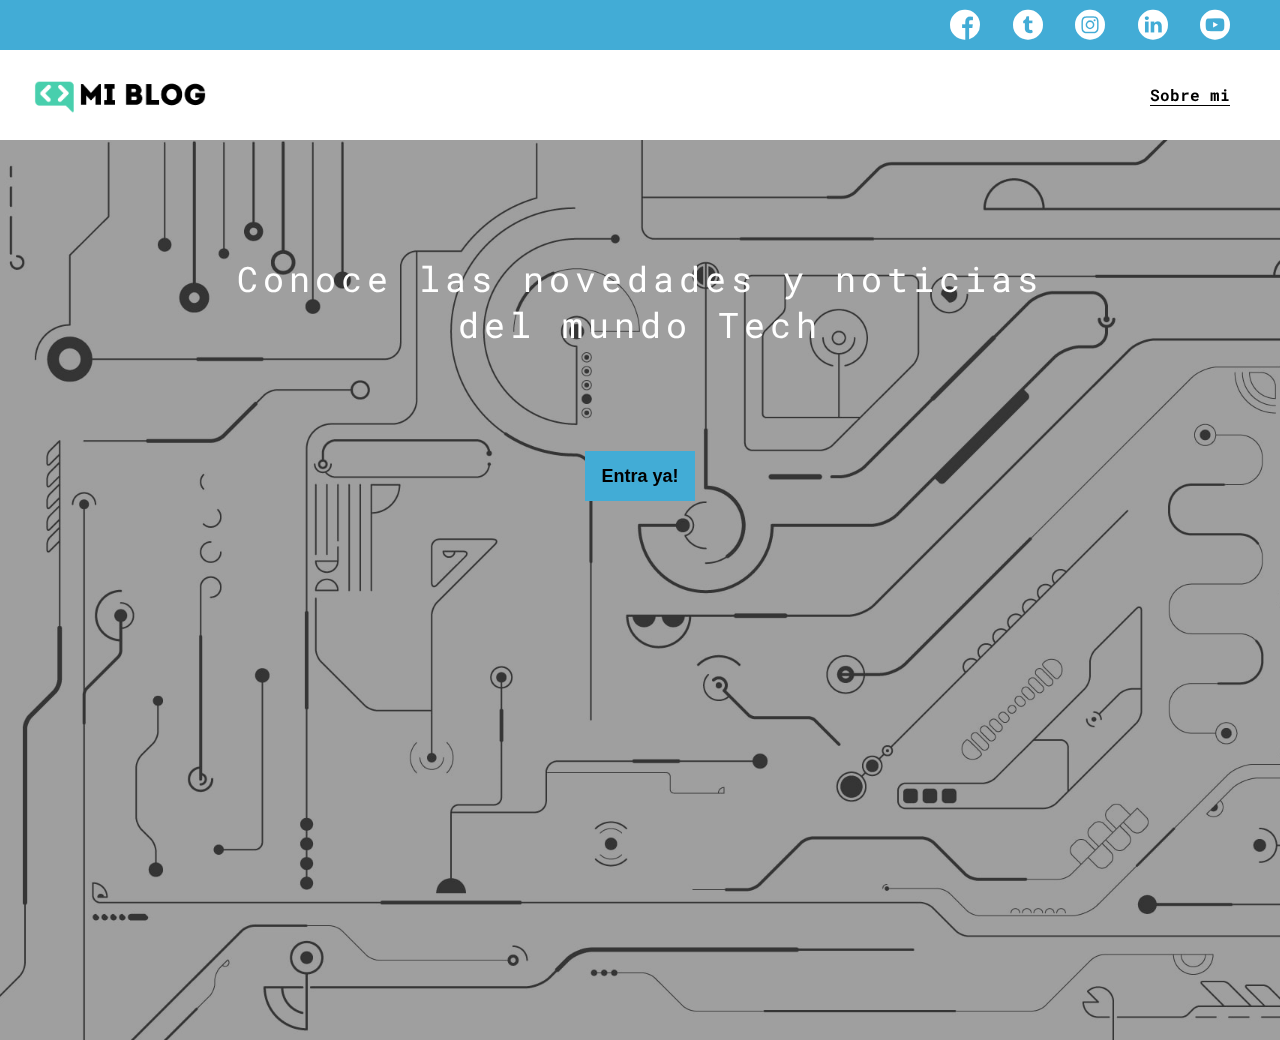
<file: index.html>
<!DOCTYPE html>
<html lang="en">
<head>
    <meta charset="UTF-8">
    <meta http-equiv="X-UA-Compatible" content="IE=edge">
    <meta name="viewport" content="width=device-width, initial-scale=1.0">
    <link rel="stylesheet" href="css/main.css">
    <link rel="stylesheet" href="css/font/flaticon.css">
    <link rel="stylesheet" href="css/media-queries.css">
    <title>Mi Blog</title>
</head>
<body class="home-body">
    <header>
        <section class="header-icons-container">
            <div class="icons">
                <a href=""><span class="flaticon-001-facebook"></span></a>
                <a href=""><span class="flaticon-002-twitter"></span></a>
                <a href=""><span class="flaticon-011-instagram"></span></a>
                <a href=""><span class="flaticon-010-linkedin"></span></a>
                <a href=""><span class="flaticon-008-youtube"></span></a>
            </div>
        </section>
        <nav>
            <section class="nav-logo-container">
                <a href="index.html"><img src="assets/img/Logo-negro.png" alt=""></a>
            </section>
            <section class="profile-link">
                <a href="perfil.html">Sobre mi</a>
            </section>
        </nav>
    </header>

    <main class="home-main">
        
        <section class="main-text">
            <p class="home-main-text">Conoce las novedades y noticias del mundo Tech</p>
            <button class="home-main-button">
                <a href="blogs.html">Entra ya!</a>
            </button>
        </section>
    </main>
</body>
</html>
</file>
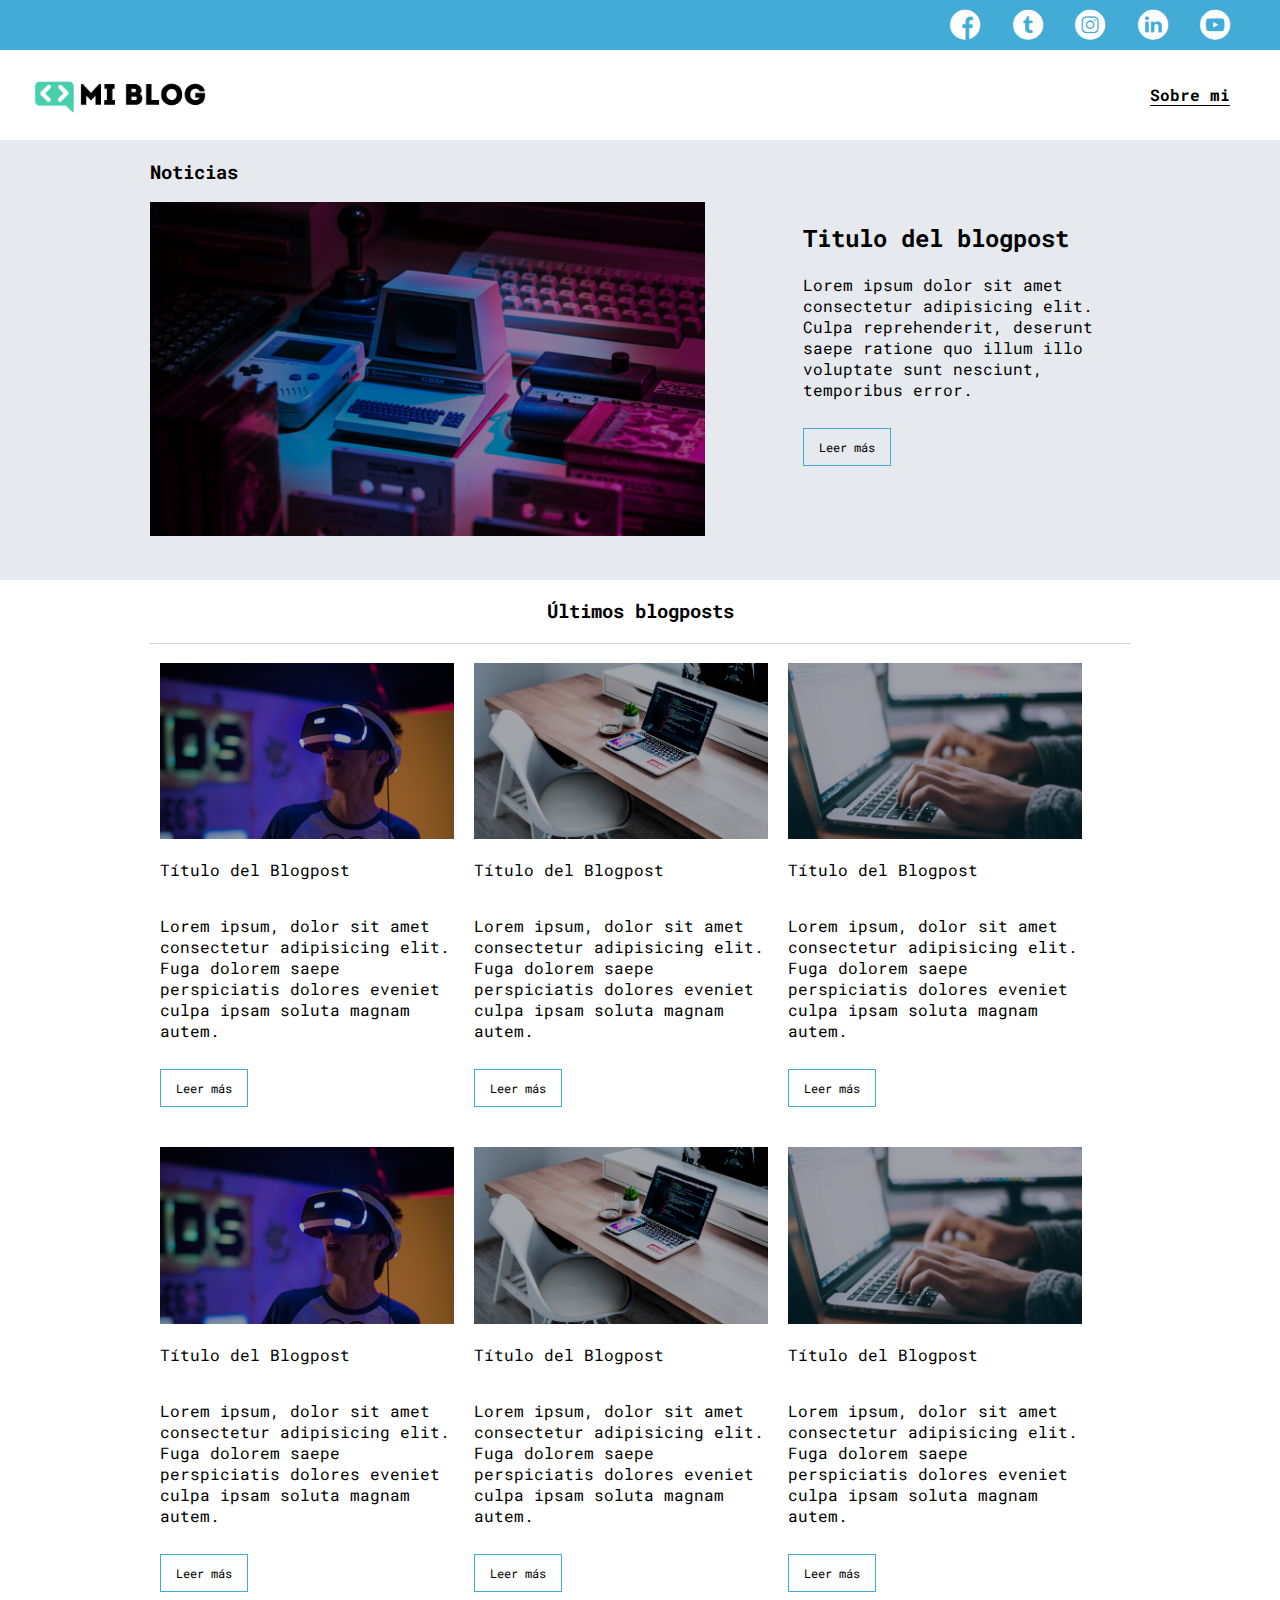
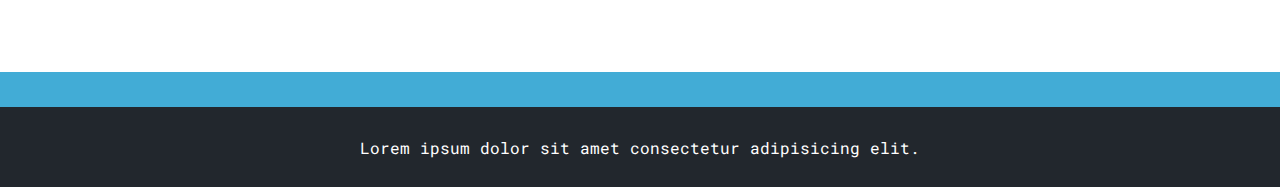
<file: blogs.html>
<!DOCTYPE html>
<html lang="en">
<head>
    <meta charset="UTF-8">
    <meta http-equiv="X-UA-Compatible" content="IE=edge">
    <meta name="viewport" content="width=device-width, initial-scale=1.0">
    <link rel="stylesheet" href="css/main.css">
    <link rel="stylesheet" href="css/font/flaticon.css">
    <link rel="stylesheet" href="css/media-queries.css">
    <title>Blogs</title>
</head>
<body>
    <header>
        <section class="header-icons-container">
            <div class="icons">
                <a href=""><span class="flaticon-001-facebook"></span></a>
                <a href=""><span class="flaticon-002-twitter"></span></a>
                <a href=""><span class="flaticon-011-instagram"></span></a>
                <a href=""><span class="flaticon-010-linkedin"></span></a>
                <a href=""><span class="flaticon-008-youtube"></span></a>
            </div>
        </section>
        <nav>
            <section class="nav-logo-container">
                <a href="index.html"><img src="assets/img/Logo-negro.png" alt=""></a>
            </section>
            <section class="profile-link">
                <a href="perfil.html">Sobre mi</a>
            </section>
        </nav>
    </header>

    <main class="blogs-main ">
        <section class="blogs-news-container">
            <div class="grid-container blogs-main-new">
                <h3>Noticias</h3>
                <div class="blogs-news-img-container">
                    <img src="assets/img/main-news-img.png" alt="">
                </div>
                <div class="blogs-news-info-container">
                    <h2>Titulo del blogpost</h2>
                    <p>Lorem ipsum dolor sit amet consectetur adipisicing elit. Culpa reprehenderit, deserunt saepe ratione quo illum illo voluptate sunt nesciunt, temporibus error.</p>
                    <a href="blog.html" class="blogs-button">Leer más</a>
                </div>
            </div>
            
        </section>
        <section class="blogs-post-container">
            <div class="grid-container">
                <h3>Últimos blogposts</h3>
                <article class="post-container">
                    <img src="assets/img/post-1.png" alt="">
                    <p>Título del Blogpost</p>
                    <p>Lorem ipsum, dolor sit amet consectetur adipisicing elit. Fuga dolorem saepe perspiciatis dolores eveniet culpa ipsam soluta magnam autem.</p>
                    <a href="blog.html" class="blogs-button">Leer más</a>
                </article>

                <article class="post-container">
                    <img src="assets/img/post-2.png" alt="">
                    <p>Título del Blogpost</p>
                    <p>Lorem ipsum, dolor sit amet consectetur adipisicing elit. Fuga dolorem saepe perspiciatis dolores eveniet culpa ipsam soluta magnam autem.</p>
                    <a href="blog.html" class="blogs-button">Leer más</a>
                </article>

                <article class="post-container">
                    <img src="assets/img/post-3.png" alt="">
                    <p>Título del Blogpost</p>
                    <p>Lorem ipsum, dolor sit amet consectetur adipisicing elit. Fuga dolorem saepe perspiciatis dolores eveniet culpa ipsam soluta magnam autem.</p>
                    <a href="blog.html" class="blogs-button">Leer más</a>
                </article>

                <article class="post-container">
                    <img src="assets/img/post-1.png" alt="">
                    <p>Título del Blogpost</p>
                    <p>Lorem ipsum, dolor sit amet consectetur adipisicing elit. Fuga dolorem saepe perspiciatis dolores eveniet culpa ipsam soluta magnam autem.</p>
                    <a href="blog.html" class="blogs-button">Leer más</a>
                </article>

                <article class="post-container">
                    <img src="assets/img/post-2.png" alt="">
                    <p>Título del Blogpost</p>
                    <p>Lorem ipsum, dolor sit amet consectetur adipisicing elit. Fuga dolorem saepe perspiciatis dolores eveniet culpa ipsam soluta magnam autem.</p>
                    <a href="blog.html" class="blogs-button">Leer más</a>
                </article>

                <article class="post-container">
                    <img src="assets/img/post-3.png" alt="">
                    <p>Título del Blogpost</p>
                    <p>Lorem ipsum, dolor sit amet consectetur adipisicing elit. Fuga dolorem saepe perspiciatis dolores eveniet culpa ipsam soluta magnam autem.</p>
                    <a href="blog.html" class="blogs-button">Leer más</a>
                </article>
            </div>
        </section>
    </main>

    <footer>
        <p>Lorem ipsum dolor sit amet consectetur adipisicing elit.</p>
    </footer>
</body>
</html>
</file>
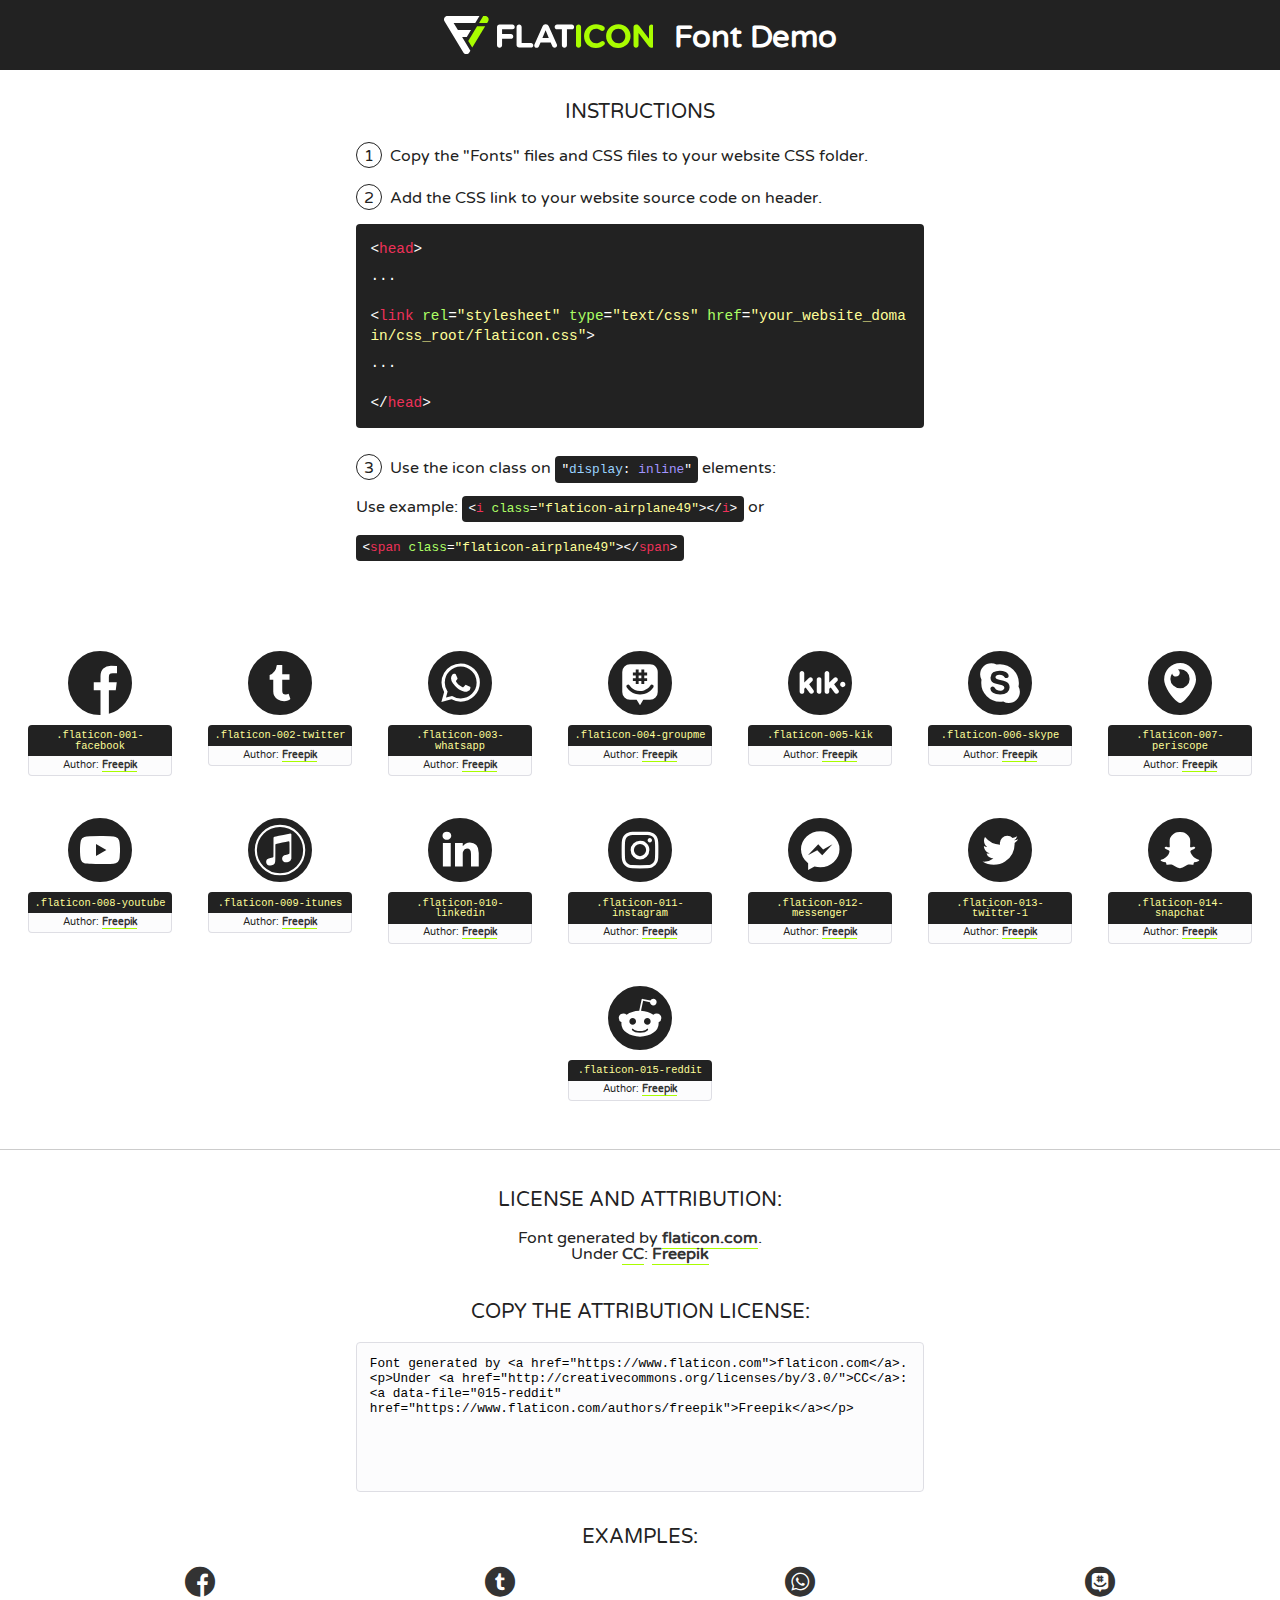
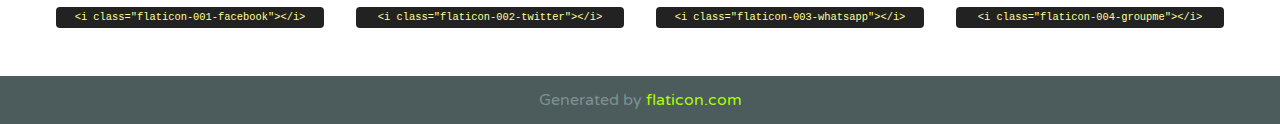
<file: css/font/flaticon.html>
<!DOCTYPE html>
<!--
  Flaticon icon font: Flaticon
  Creation date: 20/12/2018 09:27
-->
<html>
<!DOCTYPE html>
<html>

<head>
    <title>Flaticon WebFont</title>
    <link href="http://fonts.googleapis.com/css?family=Varela+Round" rel="stylesheet" type="text/css" />
    <link rel="stylesheet" type="text/css" href="flaticon.css">
    <meta charset="UTF-8">
    <style>
    html, body, div, span, applet, object, iframe,
    h1, h2, h3, h4, h5, h6, p, blockquote, pre,
    a, abbr, acronym, address, big, cite, code,
    del, dfn, em, img, ins, kbd, q, s, samp,
    small, strike, strong, sub, sup, tt, var,
    b, u, i, center,
    dl, dt, dd, ol, ul, li,
    fieldset, form, label, legend,
    table, caption, tbody, tfoot, thead, tr, th, td,
    article, aside, canvas, details, embed, 
    figure, figcaption, footer, header, hgroup, 
    menu, nav, output, ruby, section, summary,
    time, mark, audio, video {
        margin: 0;
        padding: 0;
        border: 0;
        font-size: 100%;
        font: inherit;
        vertical-align: baseline;
    }
    /* HTML5 display-role reset for older browsers */
    article, aside, details, figcaption, figure, 
    footer, header, hgroup, menu, nav, section {
        display: block;
    }
    body {
        line-height: 1;
    }
    ol, ul {
        list-style: none;
    }
    blockquote, q {
        quotes: none;
    }
    blockquote:before, blockquote:after,
    q:before, q:after {
        content: '';
        content: none;
    }
    table {
        border-collapse: collapse;
        border-spacing: 0;
    }
    body {
        font-family: 'Varela Round', Helvetica, Arial, sans-serif;
        font-size: 16px;
        color: #222;
    }
    a {
        color: #333;
        border-bottom: 1px solid #a9fd00;
        font-weight: bold;
        text-decoration: none;
    }
    * {
        -moz-box-sizing: border-box;
        -webkit-box-sizing: border-box;
        box-sizing: border-box;
        margin: 0;
        padding: 0;
    }
    [class^="flaticon-"]:before, [class*=" flaticon-"]:before, [class^="flaticon-"]:after, [class*=" flaticon-"]:after {
        font-family: Flaticon;
        font-size: 30px;
        font-style: normal;
        margin-left: 20px;
        color: #333;
    }
    .wrapper {
        max-width: 600px;
        margin: auto;
        padding: 0 1em;
    }
    .title {
        font-size: 1.25em;
        text-align: center;
        margin-bottom: 1em;
        text-transform: uppercase;
    }
    header {
        text-align: center;
        background-color: #222;
        color: #fff;
        padding: 1em;
    }
    header .logo {
        width: 210px;
        height: 38px;
        display: inline-block;
        vertical-align: middle;
        margin-right: 1em;
        border: none;
    }
    header strong {
        font-size: 1.95em;
        font-weight: bold;
        vertical-align: middle;
        margin-top: 5px;
        display: inline-block;
    }
    .demo {
        margin: 2em auto;
        line-height: 1.25em;
    }
    .demo ul li {
        margin-bottom: 1em;
    }
    .demo ul li .num {
        color: #222;
        border-radius: 20px;
        display: inline-block;
        width: 26px;
        padding: 3px;
        height: 26px;
        text-align: center;
        margin-right: 0.5em;
        border: 1px solid #222;
    }
    .demo ul li code {
        background-color: #222;
        border-radius: 4px;
        padding: 0.25em 0.5em;
        display: inline-block;
        color: #fff;
        font-family: Consolas,Monaco,Lucida Console,Liberation Mono,DejaVu Sans Mono,Bitstream Vera Sans Mono,Courier New, monospace;
        font-weight: lighter;
        margin-top: 1em;
        font-size: 0.8em;
        word-break: break-all;
    }
    .demo ul li code.big {
        padding: 1em;
        font-size: 0.9em;
    }
    .demo ul li code .red {
        color: #EF3159;
    }
    .demo ul li code .green {
        color: #ACFF65;
    }
    .demo ul li code .yellow {
        color: #FFFF99;
    }
    .demo ul li code .blue {
        color: #99D3FF;
    }
    .demo ul li code .purple {
        color: #A295FF;
    }
    .demo ul li code .dots {
        margin-top: 0.5em;
        display: block;
    }
    #glyphs {
        border-bottom: 1px solid #ccc;
        padding: 2em 0;
        text-align: center;
    }
    .glyph {
        display: inline-block;
        width: 9em;
        margin: 1em;
        text-align: center;
        vertical-align: top;
        background: #FFF;
    }
    .glyph .glyph-icon {
        padding: 10px;
        display: block;
        font-family:"Flaticon";
        font-size: 64px;
        line-height: 1;
    }
    .glyph .glyph-icon:before {
        font-size: 64px;
        color: #222;
        margin-left: 0;
    }
    .class-name {
        font-size: 0.65em;
        background-color: #222;
        color: #fff;
        border-radius: 4px 4px 0 0;
        padding: 0.5em;
        color: #FFFF99;
        font-family: Consolas,Monaco,Lucida Console,Liberation Mono,DejaVu Sans Mono,Bitstream Vera Sans Mono,Courier New, monospace;
    }
    .author-name {
        font-size: 0.6em;
        background-color: #fcfcfd;
        border: 1px solid #DEDEE4;
        border-top: 0;
        border-radius: 0 0 4px 4px;
        padding: 0.5em;
    }
    .class-name:last-child {
        font-size: 10px;
        color:#888;
    }
    .class-name:last-child a {
        font-size: 10px;
        color:#555;
    }
    .class-name:last-child a:hover {
        color:#a9fd00;
    }
    .glyph > input {
        display: block;
        width: 100px;
        margin: 5px auto;
        text-align: center;
        font-size: 12px;
        cursor: text;
    }
    .glyph > input.icon-input {
        font-family:"Flaticon";
        font-size: 16px;
        margin-bottom: 10px;
    }
    .attribution .title {
        margin-top: 2em;
    }
    .attribution textarea {
        background-color: #fcfcfd;
        padding: 1em;
        border: none;
        box-shadow: none;
        border: 1px solid #DEDEE4;
        border-radius: 4px;
        resize: none;
        width: 100%;
        height: 150px;
        font-size: 0.8em;
        font-family: Consolas,Monaco,Lucida Console,Liberation Mono,DejaVu Sans Mono,Bitstream Vera Sans Mono,Courier New, monospace;
        -webkit-appearance: none;
    }
    .iconsuse {
        margin: 2em auto;
        text-align: center;
        max-width: 1200px;
    }
    .iconsuse:after {
        content: '';
        display: table;
        clear: both;
    }
    .iconsuse .image {
        float: left;
        width: 25%;
        padding: 0 1em;
    }
    .iconsuse .image p {
        margin-bottom: 1em;
    }
    .iconsuse .image span {
        display: block;
        font-size: 0.65em;
        background-color: #222;
        color: #fff;
        border-radius: 4px;
        padding: 0.5em;
        color: #FFFF99;
        margin-top: 1em;
        font-family: Consolas,Monaco,Lucida Console,Liberation Mono,DejaVu Sans Mono,Bitstream Vera Sans Mono,Courier New, monospace;
    }
    #footer {
        text-align: center;
        background-color: #4C5B5C;
        color: #7c9192;
        padding: 1em;
    }
    #footer a {
        border: none;
        color: #a9fd00;
        font-weight: normal;
    }
    @media (max-width: 960px) {
        .iconsuse .image {
            width: 50%;
        }
    }
    @media (max-width: 560px) {
        .iconsuse .image {
            width: 100%;
        }
    }
    </style>
</head>

<body class="characters-off">

    <header>
        <a href="https://www.flaticon.com" target="_blank" class="logo">
            <svg version="1.1" xmlns="http://www.w3.org/2000/svg" xmlns:xlink="http://www.w3.org/1999/xlink" xmlns:a="http://ns.adobe.com/AdobeSVGViewerExtensions/3.0/" viewBox="0 0 560.875 102.036" enable-background="new 0 0 560.875 102.036" xml:space="preserve">
                <defs>
                </defs>
                <g>
                    <g class="letters">
                        <path fill="#ffffff" d="M141.596,29.675c0-3.777,2.985-6.767,6.764-6.767h34.438c3.426,0,6.15,2.728,6.15,6.15
                        c0,3.43-2.724,6.149-6.15,6.149h-27.674v13.091h23.719c3.429,0,6.151,2.724,6.151,6.15c0,3.43-2.723,6.149-6.151,6.149h-23.719
                        v17.574c0,3.773-2.986,6.761-6.764,6.761c-3.779,0-6.764-2.989-6.764-6.761V29.675z"></path>
                        <path fill="#ffffff" d="M193.844,29.149c0-3.781,2.985-6.767,6.764-6.767c3.776,0,6.763,2.985,6.763,6.767v42.957h25.039
                        c3.426,0,6.149,2.726,6.149,6.153c0,3.425-2.723,6.15-6.149,6.15h-31.802c-3.779,0-6.764-2.986-6.764-6.768V29.149z"></path>
                        <path fill="#ffffff" d="M241.891,75.71l21.438-48.407c1.492-3.341,4.215-5.357,7.906-5.357h0.792
                        c3.686,0,6.323,2.017,7.815,5.357l21.439,48.407c0.436,0.967,0.701,1.845,0.701,2.723c0,3.602-2.809,6.501-6.414,6.501
                        c-3.161,0-5.269-1.845-6.499-4.655l-4.132-9.661h-27.059l-4.301,10.102c-1.144,2.631-3.426,4.214-6.237,4.214
                        c-3.517,0-6.24-2.81-6.24-6.325C241.1,77.64,241.451,76.677,241.891,75.71z M279.932,58.666l-8.521-20.297l-8.526,20.297H279.932
                        z"></path>
                        <path fill="#ffffff" d="M314.864,35.387H301.86c-3.429,0-6.239-2.813-6.239-6.238c0-3.429,2.811-6.24,6.239-6.24h39.533
                        c3.426,0,6.237,2.811,6.237,6.24c0,3.425-2.811,6.238-6.237,6.238h-13.001v42.785c0,3.773-2.99,6.761-6.764,6.761
                        c-3.779,0-6.764-2.989-6.764-6.761V35.387z"></path>
                        <path fill="#A9FD00" d="M352.615,29.149c0-3.781,2.985-6.767,6.767-6.767c3.774,0,6.761,2.985,6.761,6.767v49.024
                        c0,3.773-2.987,6.761-6.761,6.761c-3.781,0-6.767-2.989-6.767-6.761V29.149z"></path>
                        <path fill="#A9FD00" d="M374.132,53.836v-0.179c0-17.481,13.178-31.801,32.065-31.801c9.22,0,15.459,2.458,20.557,6.238
                        c1.402,1.054,2.637,2.985,2.637,5.357c0,3.692-2.985,6.59-6.681,6.59c-1.845,0-3.071-0.702-4.044-1.319
                        c-3.776-2.813-7.729-4.393-12.562-4.393c-10.364,0-17.831,8.611-17.831,19.154v0.173c0,10.542,7.291,19.329,17.831,19.329
                        c5.715,0,9.492-1.756,13.359-4.834c1.049-0.874,2.458-1.491,4.039-1.491c3.429,0,6.325,2.813,6.325,6.236
                        c0,2.106-1.056,3.78-2.282,4.834c-5.539,4.834-12.036,7.733-21.878,7.733C387.572,85.464,374.132,71.493,374.132,53.836z"></path>
                        <path fill="#A9FD00" d="M433.009,53.836v-0.179c0-17.481,13.79-31.801,32.766-31.801c18.981,0,32.592,14.143,32.592,31.628v0.173
                        c0,17.483-13.785,31.807-32.769,31.807C446.625,85.464,433.009,71.32,433.009,53.836z M484.224,53.836v-0.179
                        c0-10.539-7.725-19.326-18.626-19.326c-10.893,0-18.449,8.611-18.449,19.154v0.173c0,10.542,7.73,19.329,18.626,19.329
                        C476.676,72.986,484.224,64.378,484.224,53.836z"></path>
                        <path fill="#A9FD00" d="M506.233,29.321c0-3.774,2.99-6.763,6.767-6.763h1.401c3.252,0,5.183,1.583,7.029,3.953l26.093,34.265
                        V29.059c0-3.692,2.99-6.677,6.681-6.677c3.683,0,6.671,2.985,6.671,6.677v48.934c0,3.78-2.987,6.765-6.764,6.765h-0.436
                        c-3.257,0-5.188-1.581-7.034-3.953l-27.056-35.492v32.944c0,3.687-2.985,6.676-6.678,6.676c-3.683,0-6.673-2.989-6.673-6.676
                        V29.321z"></path>
                    </g>
                    <g class="insignia">
                        <path fill="#ffffff" d="M48.372,56.137h12.517l11.156-18.537H37.186L25.688,18.539h57.825L94.668,0H9.271
                        C5.925,0,2.842,1.801,1.198,4.716c-1.644,2.907-1.593,6.482,0.134,9.343l50.38,83.501c1.678,2.781,4.689,4.476,7.938,4.476
                        c3.246,0,6.257-1.695,7.935-4.476l2.898-4.804L48.372,56.137z"></path>
                        <g class="i">
                            <path fill="#A9FD00" d="M93.575,18.539h0.031v0.004l21.652,0.004l2.705-4.488c1.727-2.861,1.778-6.436,0.133-9.343
                            C116.454,1.801,113.371,0,110.026,0h-5.294L93.575,18.539z"></path>
                            <polygon fill="#A9FD00" points="88.291,27.356 64.725,66.486 75.519,84.404 109.942,27.356"></polygon>
                        </g>
                    </g>
                </g>
            </svg>
        </a>
        <strong>Font Demo</strong>
    </header>


    <section class="demo wrapper">

        <p class="title">Instructions</p>

        <ul>
            <li>
                <span class="num">1</span>Copy the "Fonts" files and CSS files to your website CSS folder.
            </li>
            <li>
                <span class="num">2</span>Add the CSS link to your website source code on header.
                <code class="big">
                    &lt;<span class="red">head</span>&gt;
                    <br/><span class="dots">...</span>
                    <br/>&lt;<span class="red">link</span> <span class="green">rel</span>=<span class="yellow">"stylesheet"</span> <span class="green">type</span>=<span class="yellow">"text/css"</span> <span class="green">href</span>=<span class="yellow">"your_website_domain/css_root/flaticon.css"</span>&gt;
                    <br/><span class="dots">...</span>
                    <br/>&lt;/<span class="red">head</span>&gt;
                </code>
            </li>

            <li>
                <p>
                    <span class="num">3</span>Use the icon class on <code>"<span class="blue">display</span>:<span class="purple"> inline</span>"</code> elements:
                    <br />
                    Use example: <code>&lt;<span class="red">i</span> <span class="green">class</span>=<span class="yellow">&quot;flaticon-airplane49&quot;</span>&gt;&lt;/<span class="red">i</span>&gt;</code> or <code>&lt;<span class="red">span</span> <span class="green">class</span>=<span class="yellow">&quot;flaticon-airplane49&quot;</span>&gt;&lt;/<span class="red">span</span>&gt;</code>
            </li>
        </ul>

    </section>




   <section id="glyphs">          
    
      
        <div class="glyph"><div class="glyph-icon flaticon-001-facebook"></div>
            <div class="class-name">.flaticon-001-facebook</div>
            <div class="author-name">Author: <a data-file="001-facebook" href="https://www.flaticon.com/authors/freepik">Freepik</a> </div> 
        </div>        
        
        <div class="glyph"><div class="glyph-icon flaticon-002-twitter"></div>
            <div class="class-name">.flaticon-002-twitter</div>
            <div class="author-name">Author: <a data-file="002-twitter" href="https://www.flaticon.com/authors/freepik">Freepik</a> </div> 
        </div>        
        
        <div class="glyph"><div class="glyph-icon flaticon-003-whatsapp"></div>
            <div class="class-name">.flaticon-003-whatsapp</div>
            <div class="author-name">Author: <a data-file="003-whatsapp" href="https://www.flaticon.com/authors/freepik">Freepik</a> </div> 
        </div>        
        
        <div class="glyph"><div class="glyph-icon flaticon-004-groupme"></div>
            <div class="class-name">.flaticon-004-groupme</div>
            <div class="author-name">Author: <a data-file="004-groupme" href="https://www.flaticon.com/authors/freepik">Freepik</a> </div> 
        </div>        
        
        <div class="glyph"><div class="glyph-icon flaticon-005-kik"></div>
            <div class="class-name">.flaticon-005-kik</div>
            <div class="author-name">Author: <a data-file="005-kik" href="https://www.flaticon.com/authors/freepik">Freepik</a> </div> 
        </div>        
        
        <div class="glyph"><div class="glyph-icon flaticon-006-skype"></div>
            <div class="class-name">.flaticon-006-skype</div>
            <div class="author-name">Author: <a data-file="006-skype" href="https://www.flaticon.com/authors/freepik">Freepik</a> </div> 
        </div>        
        
        <div class="glyph"><div class="glyph-icon flaticon-007-periscope"></div>
            <div class="class-name">.flaticon-007-periscope</div>
            <div class="author-name">Author: <a data-file="007-periscope" href="https://www.flaticon.com/authors/freepik">Freepik</a> </div> 
        </div>        
        
        <div class="glyph"><div class="glyph-icon flaticon-008-youtube"></div>
            <div class="class-name">.flaticon-008-youtube</div>
            <div class="author-name">Author: <a data-file="008-youtube" href="https://www.flaticon.com/authors/freepik">Freepik</a> </div> 
        </div>        
        
        <div class="glyph"><div class="glyph-icon flaticon-009-itunes"></div>
            <div class="class-name">.flaticon-009-itunes</div>
            <div class="author-name">Author: <a data-file="009-itunes" href="https://www.flaticon.com/authors/freepik">Freepik</a> </div> 
        </div>        
        
        <div class="glyph"><div class="glyph-icon flaticon-010-linkedin"></div>
            <div class="class-name">.flaticon-010-linkedin</div>
            <div class="author-name">Author: <a data-file="010-linkedin" href="https://www.flaticon.com/authors/freepik">Freepik</a> </div> 
        </div>        
        
        <div class="glyph"><div class="glyph-icon flaticon-011-instagram"></div>
            <div class="class-name">.flaticon-011-instagram</div>
            <div class="author-name">Author: <a data-file="011-instagram" href="https://www.flaticon.com/authors/freepik">Freepik</a> </div> 
        </div>        
        
        <div class="glyph"><div class="glyph-icon flaticon-012-messenger"></div>
            <div class="class-name">.flaticon-012-messenger</div>
            <div class="author-name">Author: <a data-file="012-messenger" href="https://www.flaticon.com/authors/freepik">Freepik</a> </div> 
        </div>        
        
        <div class="glyph"><div class="glyph-icon flaticon-013-twitter-1"></div>
            <div class="class-name">.flaticon-013-twitter-1</div>
            <div class="author-name">Author: <a data-file="013-twitter-1" href="https://www.flaticon.com/authors/freepik">Freepik</a> </div> 
        </div>        
        
        <div class="glyph"><div class="glyph-icon flaticon-014-snapchat"></div>
            <div class="class-name">.flaticon-014-snapchat</div>
            <div class="author-name">Author: <a data-file="014-snapchat" href="https://www.flaticon.com/authors/freepik">Freepik</a> </div> 
        </div>        
        
        <div class="glyph"><div class="glyph-icon flaticon-015-reddit"></div>
            <div class="class-name">.flaticon-015-reddit</div>
            <div class="author-name">Author: <a data-file="015-reddit" href="https://www.flaticon.com/authors/freepik">Freepik</a> </div> 
        </div>        
        

    </section>



    <section class="attribution wrapper"   style="text-align:center;">

      <div class="title">License and attribution:</div><div class="attrDiv">Font generated by <a href="https://www.flaticon.com">flaticon.com</a>. <div><p>Under <a href="http://creativecommons.org/licenses/by/3.0/">CC</a>: <a data-file="015-reddit" href="https://www.flaticon.com/authors/freepik">Freepik</a></p>  </div>
      </div>
      <div class="title">Copy the Attribution License:</div>

    <textarea onclick="this.focus();this.select();">Font generated by &lt;a href=&quot;https://www.flaticon.com&quot;&gt;flaticon.com&lt;/a&gt;. <p>Under <a href="http://creativecommons.org/licenses/by/3.0/">CC</a>: <a data-file="015-reddit" href="https://www.flaticon.com/authors/freepik">Freepik</a></p>  
     </textarea>

    </section>

    <section class="iconsuse">

          <div class="title">Examples:</div>            
             
            <div class="image">
                <p>
                    <i class="glyph-icon flaticon-001-facebook"></i> 
                    <span>&lt;i class=&quot;flaticon-001-facebook&quot;&gt;&lt;/i&gt;</span>
                </p>
            </div>
            
            <div class="image">
                <p>
                    <i class="glyph-icon flaticon-002-twitter"></i> 
                    <span>&lt;i class=&quot;flaticon-002-twitter&quot;&gt;&lt;/i&gt;</span>
                </p>
            </div>
            
            <div class="image">
                <p>
                    <i class="glyph-icon flaticon-003-whatsapp"></i> 
                    <span>&lt;i class=&quot;flaticon-003-whatsapp&quot;&gt;&lt;/i&gt;</span>
                </p>
            </div>
            
            <div class="image">
                <p>
                    <i class="glyph-icon flaticon-004-groupme"></i> 
                    <span>&lt;i class=&quot;flaticon-004-groupme&quot;&gt;&lt;/i&gt;</span>
                </p>
            </div>
                       
        </div>
                            
    </section>

<div id="footer">
    <div>Generated by <a href="https://www.flaticon.com">flaticon.com</a>
    </div>
</div>



</body>
</html>
</file>
<file: css/main.css>
@import url('https://fonts.googleapis.com/css2?family=Roboto+Mono:wght@400;500;700&family=Roboto+Slab:wght@400;700&family=Roboto:wght@400;500;700;900&display=swap');

html {
    font-family: 'Roboto Mono', monospace;
}

/*Inicia principal*/
body {
    padding: 0;
    margin: 0;
    box-sizing: border-box;
}
.home-body {
    position: fixed;
    top: 0;
    bottom: 0;
    left: 0;
    right: 0;
}

.grid-container {
    max-width: 980px;
    margin: auto;
    
}

a {
    text-decoration: none;
    display: inline;
    color: black;

}

header {
    width: 100%;
    height: 140px;
    display: grid;
    grid-template-rows: 1fr 1fr;
}

header  .header-icons-container {
    width: 100%;
    height: 50px;
    display: grid;
    background-color: #42acd6;
}

header .header-icons-container .icons {
    width: 300px;
    height: auto;
    display: flex;
    justify-items: flex-end;
    align-items: center;
    justify-content: space-between;
    justify-self: end;
    margin-right: 50px;
}

header .icons span {
    color: #fff;
}

nav {
    display: grid;
    grid-template-columns: 1fr 1fr;
    height: 90px;
}

nav .nav-logo-container {
    margin-left: 10px;
}

nav .nav-logo-container img {
    width: 220px;
    margin-top: 10px;
}

nav .profile-link {
    display: flex;
    align-items: center;
    justify-content: flex-end;
    margin-right: 50px;
}

nav .profile-link a {
    color: black;
    border-bottom: 1px solid black;
    font-weight: bold;
    font-family: 'Roboto Mono', monospace;
}

.home-main {
    display: grid;
    grid-template-columns: 1fr 4fr 1fr;
    height: 100%;
    background-image: url('../assets/img/wallpaperbetter.jpg');
    background-position: center;
    background-repeat: no-repeat;
    background-size: cover;
}

.home-main section {
    display: grid;
    grid-column: 2;
    justify-items: center;
    height: 350px;
    margin-top: 80px;
}

.home-main-text {
    font-size: 35px;
    font-weight: 700px;
    letter-spacing: 5px;
    text-align: center;
    font-family: 'Roboto Mono', monospace;
    color: #fff;


}
.home-main-button {
    width: 110px;
    height: 50px;
    background-color: #42acd6;
    border: none;
    display: grid;
    align-items: center;
}

.home-main-button a {
    font-weight: 700;
    font-size: 18px;
}
/*Inicia Blogs*/

.blogs-main {
    display: grid;
}

.blogs-news-container {
    background-color: #e6e9ed;
    padding: 0 50px 40px;
}

.blogs-main-new {
    display: grid;
    grid-template-columns: 2fr 1fr;
    grid-template-rows: 2fr;
}

.blogs-news-img-container {
    grid-column: 1;
}

.blogs-news-img-container img {
    width: 85%;
}

.blogs-news-info-container {
    grid-column: 2;
}

.blogs-news-info-container p {
    margin-bottom: 35px;
}

.blogs-post-container {
    padding: 0 50px 40px;

}

.blogs-post-container h3 {
    border-bottom: 1px solid #cdd2da;
    text-align: center;
    padding-bottom: 20px;
}

.blogs-button {
    border: 1px solid #42acd6;
    padding: 10px 15px;
    font-size: 12px;
}

.blogs-button:hover {
    background-color: #42acd6;
    color: white;
    transition: all 0.2s;
}


.blogs-post-container .post-container {
    display: inline-block;
    padding-left: 10px;
    max-width: 30%;
    margin-bottom: 50px;
}

.blogs-post-container .post-container p {
    margin-bottom: 35px;
}

.blogs-post-container .post-container img {
    width: 100%;
}

/*Proyectos*/
.proyects-main-container {
    padding: 0 50px 40px;

}

.proyects-main-container h3 {
    border-bottom: 1px solid #cdd2da;
    text-align: center;
    padding-bottom: 20px;
}


.proyects-main-container .proyect-container {
    display: inline-block;
    padding-left: 10px;
    max-width: 30%;
    margin-bottom: 50px;
}

.proyects-main-container .proyect-container p {
    margin-bottom: 35px;
}

.proyects-main-container .proyect-container img {
    width: 100%;
}

footer {
    width: 100%;
    height: 80px;
    background-color: #22272d;
    border-top: 35px solid #42acd6;
    text-align: center;
}

footer p {
    color: #fff;
    margin-top: 30px;
}

.blogpost-img-container {
    padding: 0 50px 40px;
}

.blogpost-img-container img {
    width: 100%;
}

.blogpost-main-container {
    padding: 0 50px 40px;
}

.blogpost-main-container h3 {
    border-bottom: 1px solid #cdd2da;
    padding-bottom: 20px;
}

.blogpost-main-container article h1 {
    font-size: 35px;
}

.contact-main-container {
    width: 100%;
    min-height: 250px;
    background-color: #e6e9ed;
    text-align: center;

    display: flex;
}

.contact-main-container div {
    display: inline-block;
    width: 100%;
}

.contact-main-container div a {
    border-bottom: 1px solid black;
    padding-bottom: 5px;
}

.contact-main-container .contact-left {
    text-align: center;
}

.contact-main-container img {
    width: 130px;

}
</file>
<file: css/font/flaticon.css>
/*
  	Flaticon icon font: Flaticon
  	Creation date: 20/12/2018 09:27
  	*/

@font-face {
  font-family: "Flaticon";
  src: url("./Flaticon.eot");
  src: url("./Flaticon.eot?#iefix") format("embedded-opentype"),
       url("./Flaticon.woff") format("woff"),
       url("./Flaticon.ttf") format("truetype"),
       url("./Flaticon.svg#Flaticon") format("svg");
  font-weight: normal;
  font-style: normal;
}

@media screen and (-webkit-min-device-pixel-ratio:0) {
  @font-face {
    font-family: "Flaticon";
    src: url("./Flaticon.svg#Flaticon") format("svg");
  }
}

[class^="flaticon-"]:before, [class*=" flaticon-"]:before,
[class^="flaticon-"]:after, [class*=" flaticon-"]:after {   
  font-family: Flaticon;
        font-size: 30px;
font-style: normal;
margin-left: 20px;
}

.flaticon-001-facebook:before { content: "\f100"; }
.flaticon-002-twitter:before { content: "\f101"; }
.flaticon-003-whatsapp:before { content: "\f102"; }
.flaticon-004-groupme:before { content: "\f103"; }
.flaticon-005-kik:before { content: "\f104"; }
.flaticon-006-skype:before { content: "\f105"; }
.flaticon-007-periscope:before { content: "\f106"; }
.flaticon-008-youtube:before { content: "\f107"; }
.flaticon-009-itunes:before { content: "\f108"; }
.flaticon-010-linkedin:before { content: "\f109"; }
.flaticon-011-instagram:before { content: "\f10a"; }
.flaticon-012-messenger:before { content: "\f10b"; }
.flaticon-013-twitter-1:before { content: "\f10c"; }
.flaticon-014-snapchat:before { content: "\f10d"; }
.flaticon-015-reddit:before { content: "\f10e"; }
</file>
<file: css/media-queries.css>
@media (max-width: 900px) {
   .blogs-main-new {
       grid-template-columns: 1fr;
       grid-template-rows: 3fr;
   } 

   .blogs-news-img-container {
       grid-row: 2;
   }

   .blogs-news-info-container {
       grid-column: 1;
       grid-row: 3;
   }
   .blogs-post-container  .post-container {
       max-width: 45%;
   }

   .proyects-main-container .proyect-container {
       max-width: 45%;
   }
}

@media (max-width: 600px) {
    .blogs-post-container  .post-container {
        max-width: 95%;
    }

    .proyects-main-container .proyect-container {
        max-width: 95%;
    }

    footer p {
        margin: 10px 10px 0;
    }

    .contact-main-container div{
        width: 90%;
        margin-left: 15px;

    }

    .contact-main-container img {
        margin-left: 15px;
    }
    .blogs-news-img-container img {
        width: 100%;
    }
    .blogpost-main-container article h1 {
        font-size: 28px;
    }
}
</file>
